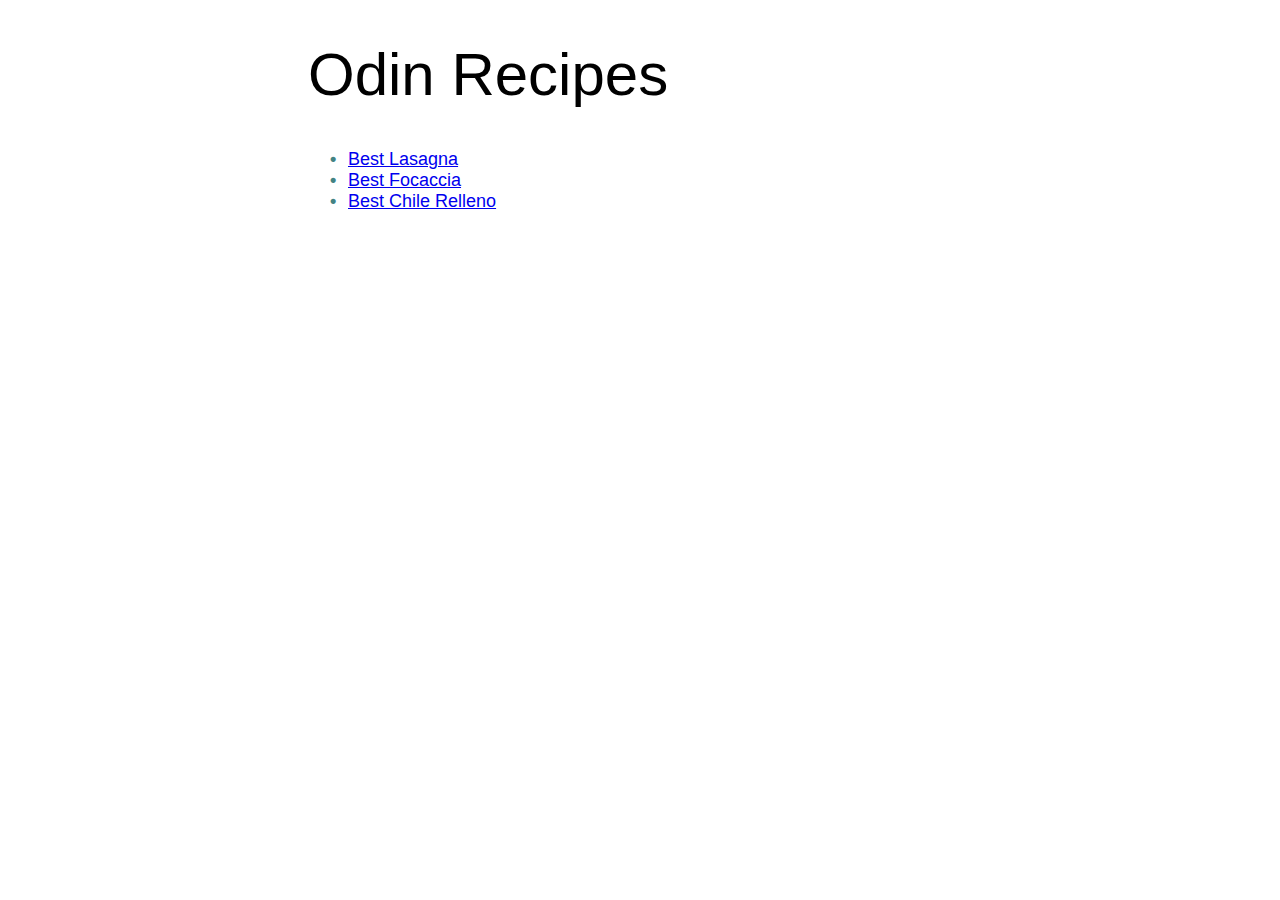
<file: index.html>
<!DOCTYPE html>
<html lang="en">
<head>
    <meta charset="UTF-8">
    <meta http-equiv="X-UA-Compatible" content="IE=edge">
    <meta name="viewport" content="width=device-width, initial-scale=1.0">
    <link rel="stylesheet" href="./styles.css">
    <title>Odin Recipes</title>
</head>
<body>
    <h1>Odin Recipes</h1>
    <ul>
        <li><a href="./recipes/lasagna.html">Best Lasagna</a></li>
        <li><a href="./recipes/focaccia.html">Best Focaccia</a></li>
        <li><a href="./recipes/chile-relleno.html">Best Chile Relleno</a></li>
    </ul>
</body>
</html>
</file>
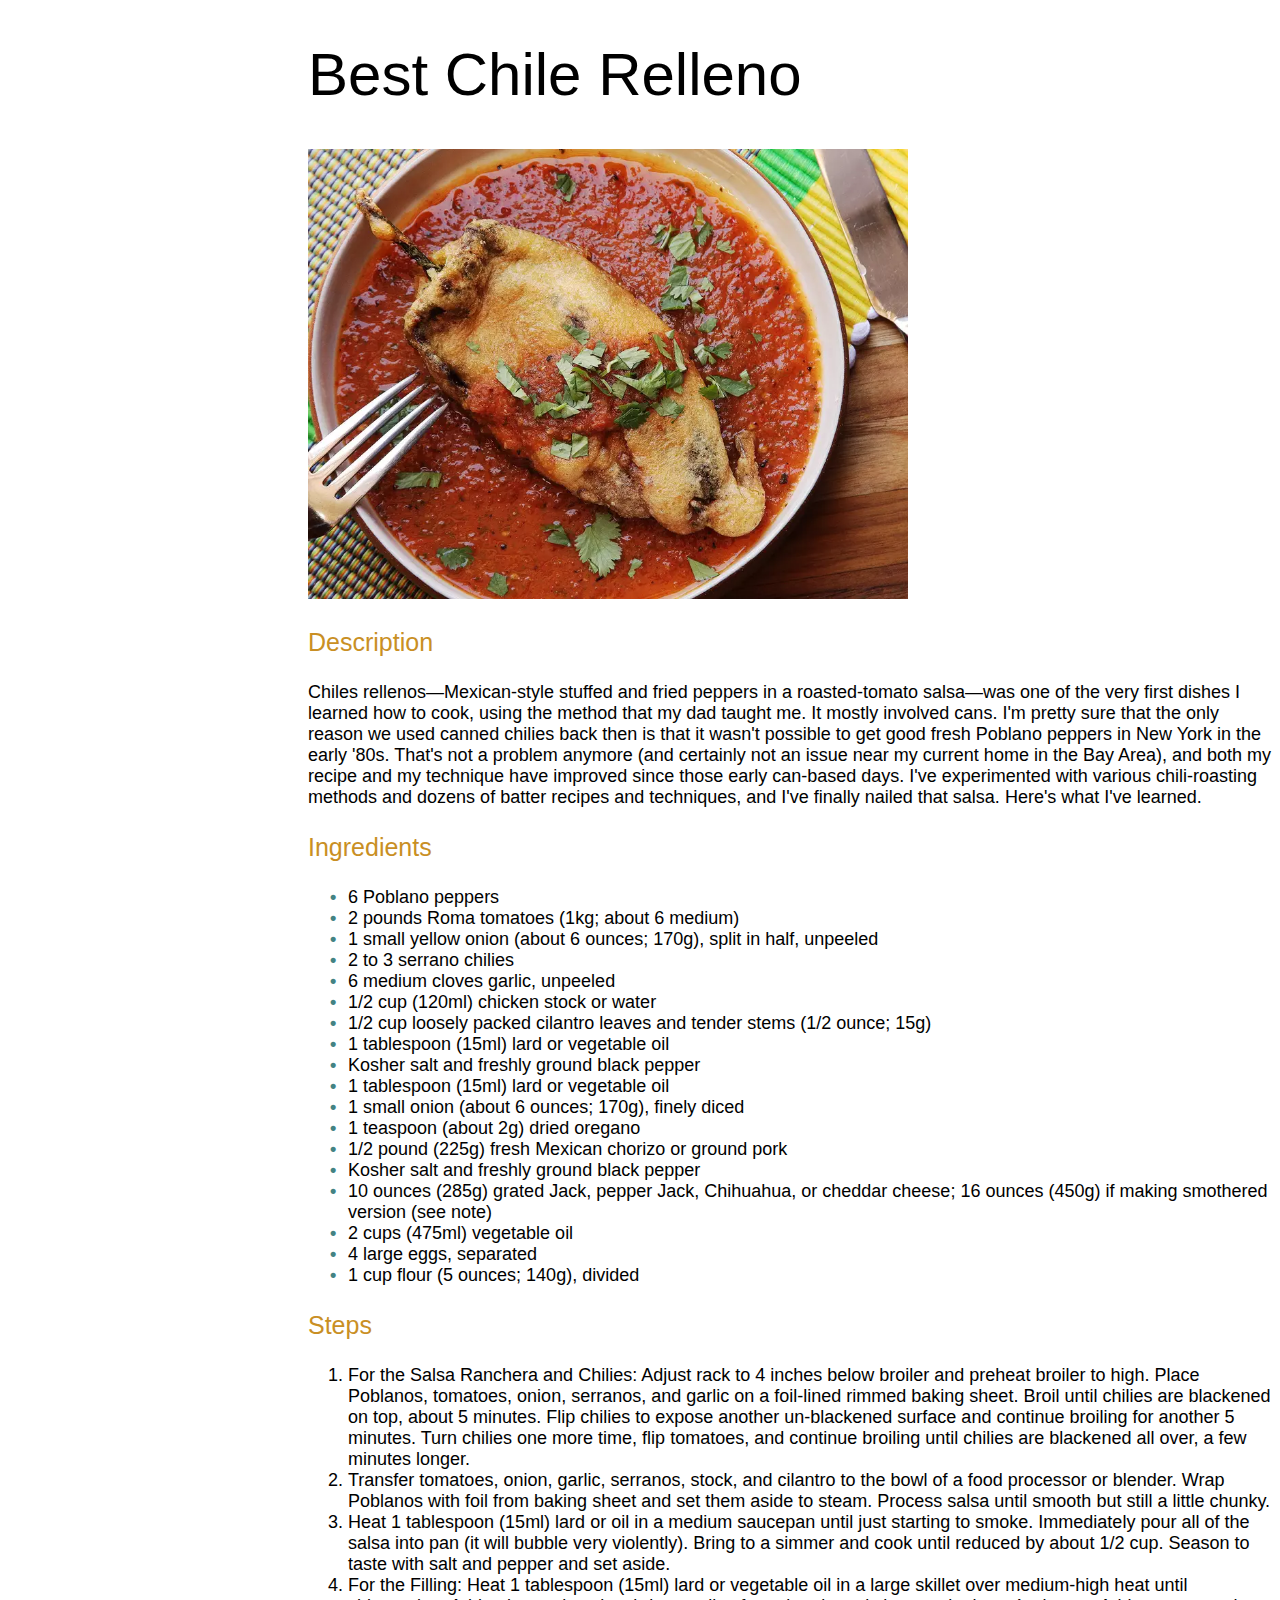
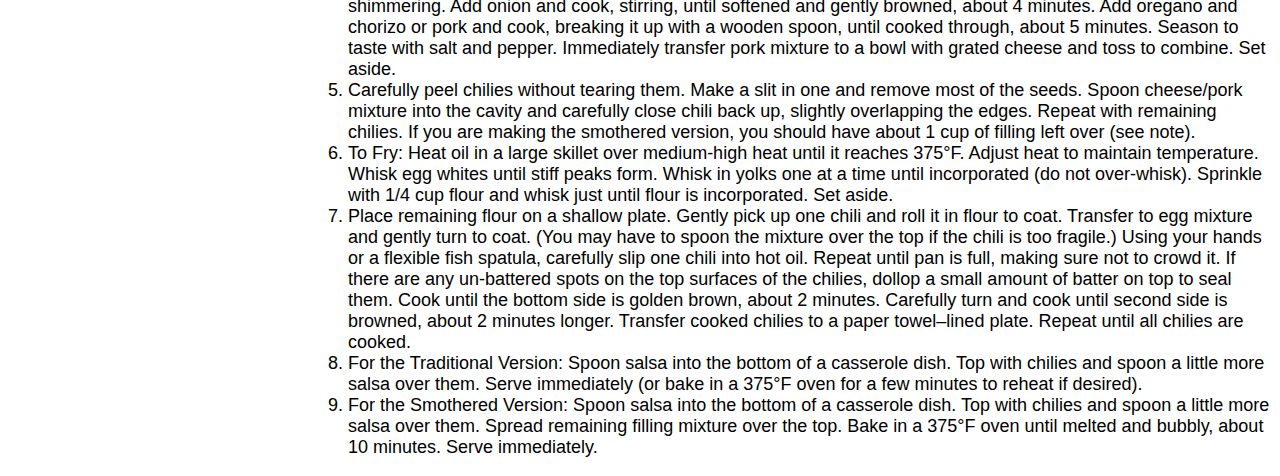
<file: recipes/chile-relleno.html>
<!DOCTYPE html>
<html lang="en">
<head>
    <meta charset="UTF-8">
    <meta http-equiv="X-UA-Compatible" content="IE=edge">
    <link rel="stylesheet" href="../styles.css">
    <meta name="viewport" content="width=device-width, initial-scale=1.0">
    <title>Chile Relleno</title>
</head>
<body>
    <h1>Best Chile Relleno</h1>
    <img src="../img/chile-relleno.webp" alt="chile relleno">
    <h3>Description</h3>
    <p>Chiles rellenos—Mexican-style stuffed and fried peppers in a roasted-tomato salsa—was 
        one of the very first dishes I learned how to cook, using the method that my dad taught me. 
        It mostly involved cans. I'm pretty sure that the only reason we used canned chilies back then 
        is that it wasn't possible to get good fresh Poblano peppers in New York in the early '80s. 
        That's not a problem anymore (and certainly not an issue near my current home in the Bay Area), 
        and both my recipe and my technique have improved since those early can-based days. I've experimented 
        with various chili-roasting methods and dozens of batter recipes and techniques, and I've finally 
        nailed that salsa. Here's what I've learned.</p>
    <h3>Ingredients</h3>
    <ul>
        <li>6 Poblano peppers</li>
        <li>2 pounds Roma tomatoes (1kg; about 6 medium)</li>
        <li>1 small yellow onion (about 6 ounces; 170g), split in half, unpeeled</li>
        <li>2 to 3 serrano chilies</li>
        <li>6 medium cloves garlic, unpeeled</li>
        <li>1/2 cup (120ml) chicken stock or water</li>
        <li>1/2 cup loosely packed cilantro leaves and tender stems (1/2 ounce; 15g)</li>
        <li>1 tablespoon (15ml) lard or vegetable oil</li>
        <li>Kosher salt and freshly ground black pepper </li>
        <li>1 tablespoon (15ml) lard or vegetable oil</li>
        <li>1 small onion (about 6 ounces; 170g), finely diced</li>
        <li>1 teaspoon (about 2g) dried oregano</li>
        <li>1/2 pound (225g) fresh Mexican chorizo or ground pork</li>
        <li>Kosher salt and freshly ground black pepper</li>
        <li>10 ounces (285g) grated Jack, pepper Jack, Chihuahua, or cheddar cheese; 16 ounces (450g) if making smothered version (see note)</li>
        <li>2 cups (475ml) vegetable oil</li>
        <li>4 large eggs, separated</li>
        <li>1 cup flour (5 ounces; 140g), divided</li>
    </ul>
    <h3>Steps</h3>
    <ol>
        <li>For the Salsa Ranchera and Chilies: Adjust rack to 4 inches below broiler and preheat broiler to high. Place Poblanos, tomatoes, onion, serranos, and garlic on a foil-lined rimmed baking sheet. Broil until chilies are blackened on top, about 5 minutes. Flip chilies to expose another un-blackened surface and continue broiling for another 5 minutes. Turn chilies one more time, flip tomatoes, and continue broiling until chilies are blackened all over, a few minutes longer.</li>
        <li>Transfer tomatoes, onion, garlic, serranos, stock, and cilantro to the bowl of a food processor or blender. Wrap Poblanos with foil from baking sheet and set them aside to steam. Process salsa until smooth but still a little chunky.</li>
        <li>Heat 1 tablespoon (15ml) lard or oil in a medium saucepan until just starting to smoke. Immediately pour all of the salsa into pan (it will bubble very violently). Bring to a simmer and cook until reduced by about 1/2 cup. Season to taste with salt and pepper and set aside. </li>
        <li>For the Filling: Heat 1 tablespoon (15ml) lard or vegetable oil in a large skillet over medium-high heat until shimmering. Add onion and cook, stirring, until softened and gently browned, about 4 minutes. Add oregano and chorizo or pork and cook, breaking it up with a wooden spoon, until cooked through, about 5 minutes. Season to taste with salt and pepper. Immediately transfer pork mixture to a bowl with grated cheese and toss to combine. Set aside.</li>
        <li>Carefully peel chilies without tearing them. Make a slit in one and remove most of the seeds. Spoon cheese/pork mixture into the cavity and carefully close chili back up, slightly overlapping the edges. Repeat with remaining chilies. If you are making the smothered version, you should have about 1 cup of filling left over (see note).</li>
        <li>To Fry: Heat oil in a large skillet over medium-high heat until it reaches 375°F. Adjust heat to maintain temperature. Whisk egg whites until stiff peaks form. Whisk in yolks one at a time until incorporated (do not over-whisk). Sprinkle with 1/4 cup flour and whisk just until flour is incorporated. Set aside.</li>
        <li>Place remaining flour on a shallow plate. Gently pick up one chili and roll it in flour to coat. Transfer to egg mixture and gently turn to coat. (You may have to spoon the mixture over the top if the chili is too fragile.) Using your hands or a flexible fish spatula, carefully slip one chili into hot oil. Repeat until pan is full, making sure not to crowd it. If there are any un-battered spots on the top surfaces of the chilies, dollop a small amount of batter on top to seal them. Cook until the bottom side is golden brown, about 2 minutes. Carefully turn and cook until second side is browned, about 2 minutes longer. Transfer cooked chilies to a paper towel–lined plate. Repeat until all chilies are cooked.</li>
        <li>For the Traditional Version: Spoon salsa into the bottom of a casserole dish. Top with chilies and spoon a little more salsa over them. Serve immediately (or bake in a 375°F oven for a few minutes to reheat if desired).</li>
        <li>For the Smothered Version: Spoon salsa into the bottom of a casserole dish. Top with chilies and spoon a little more salsa over them. Spread remaining filling mixture over the top. Bake in a 375°F oven until melted and bubbly, about 10 minutes. Serve immediately.</li>

    </ol>
</body>
</html>
</file>
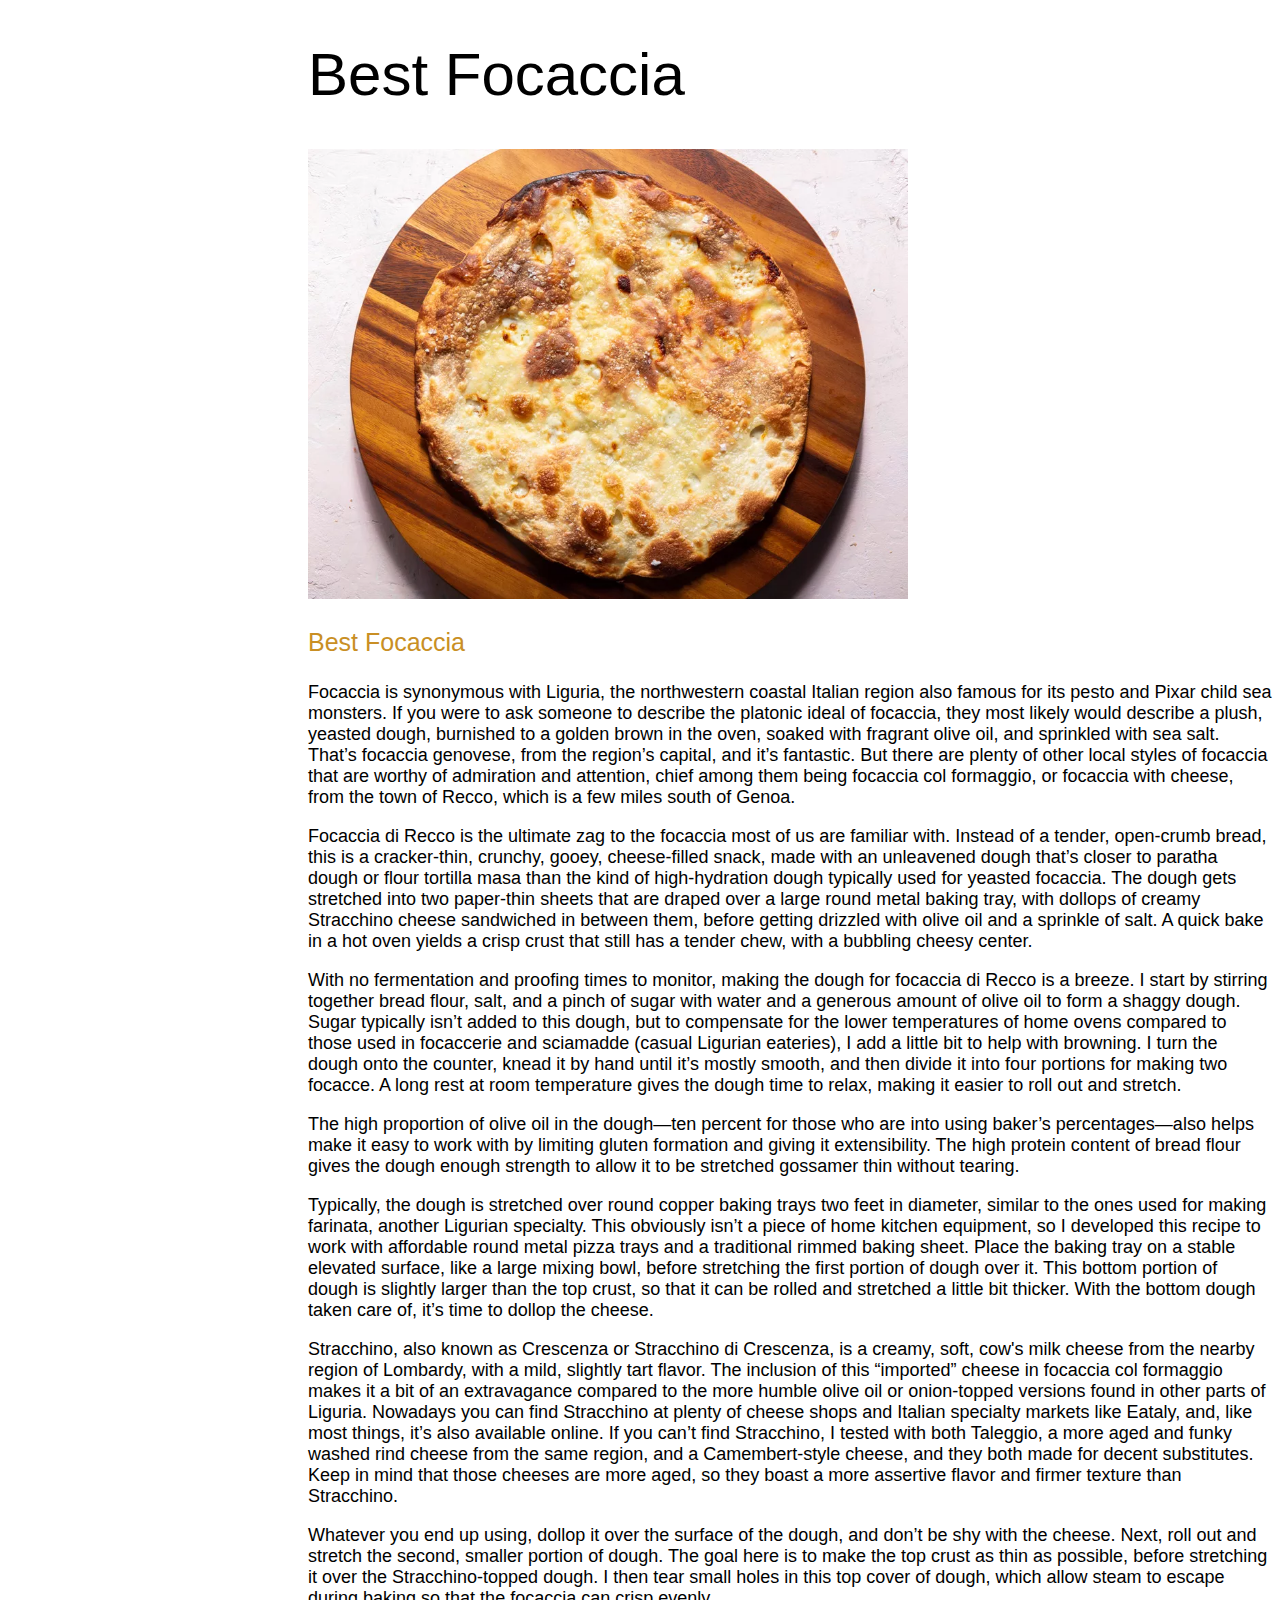
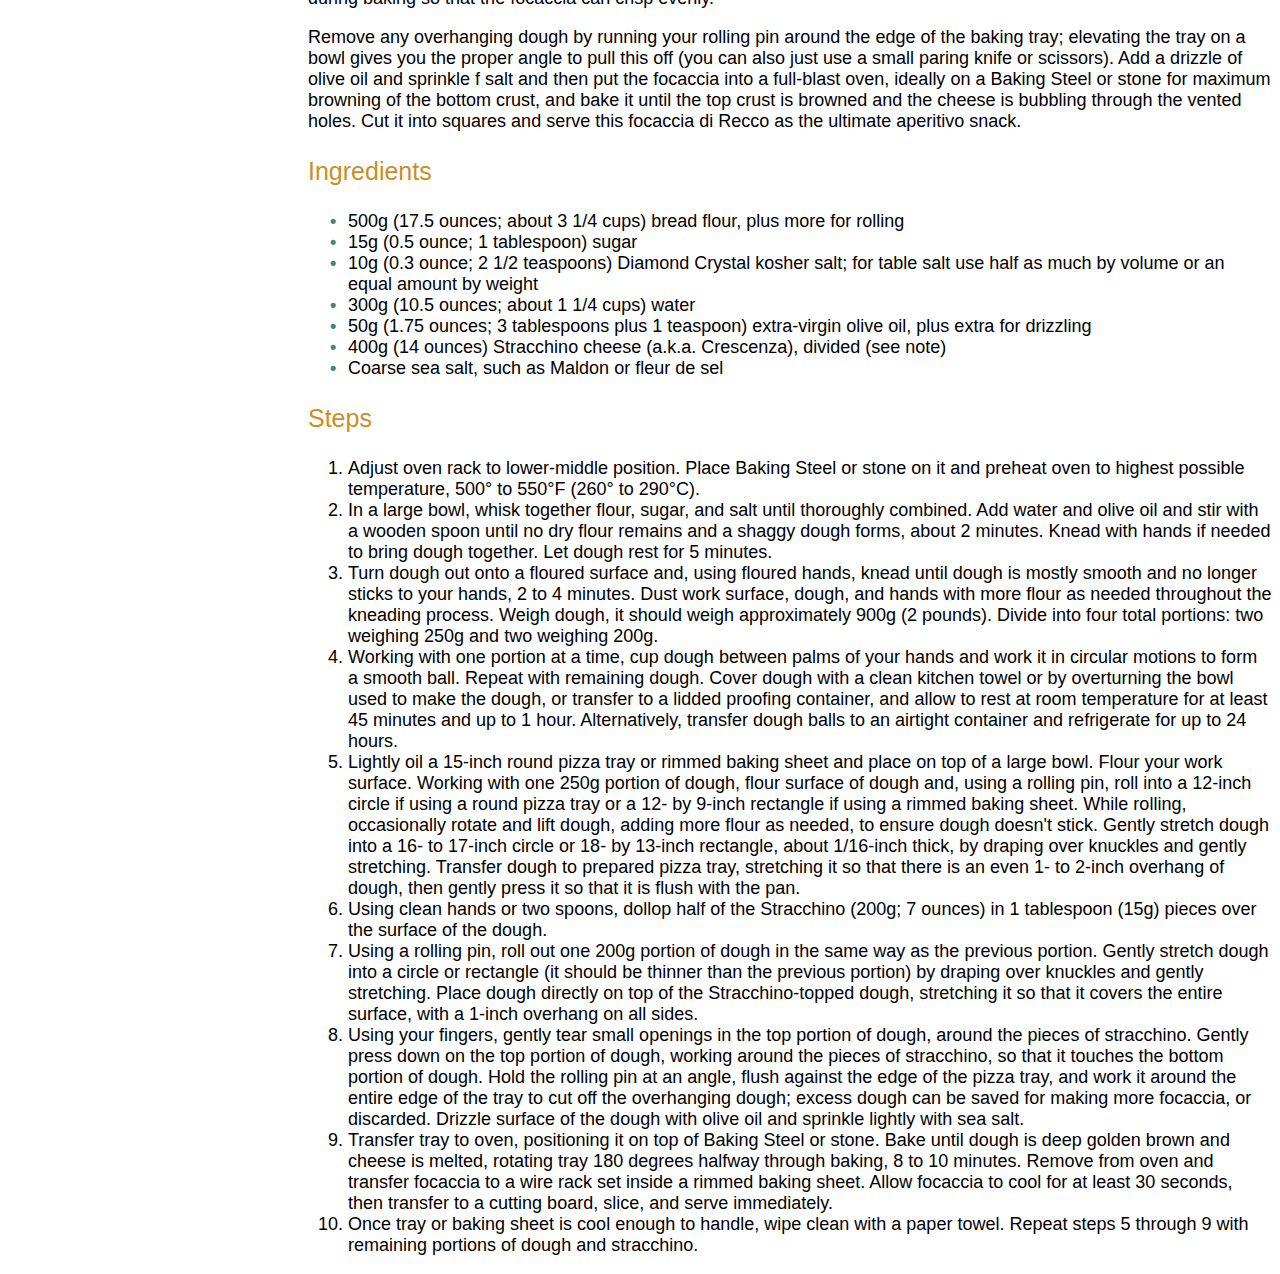
<file: recipes/focaccia.html>
<!DOCTYPE html>
<html lang="en">
<head>
    <meta charset="UTF-8">
    <meta http-equiv="X-UA-Compatible" content="IE=edge">
    <link rel="stylesheet" href="../styles.css">
    <meta name="viewport" content="width=device-width, initial-scale=1.0">
    <title>Focaccia</title>
</head>
<body>
    <h1>Best Focaccia</h1>
    <img src="../img/focaccia.webp" alt="Focaccia" width="600">
    <h3>Best Focaccia</h3>
    <p>Focaccia is synonymous with Liguria, the northwestern coastal Italian region also famous for its pesto and Pixar child sea monsters. 
        If you were to ask someone to describe the platonic ideal of focaccia, they most likely would describe a plush, yeasted dough, 
        burnished to a golden brown in the oven, soaked with fragrant olive oil, and sprinkled with sea salt. That’s focaccia genovese, 
        from the region’s capital, and it’s fantastic. But there are plenty of other local styles of focaccia that are worthy of admiration 
        and attention, chief among them being focaccia col formaggio, or focaccia with cheese, from the town of Recco, which is a few miles south of Genoa.</p>
    <p>Focaccia di Recco is the ultimate zag to the focaccia most of us are familiar with. Instead of a tender, open-crumb bread, this is 
        a cracker-thin, crunchy, gooey, cheese-filled snack, made with an unleavened dough that’s closer to paratha dough or flour tortilla 
        masa than the kind of high-hydration dough typically used for yeasted focaccia. The dough gets stretched into two paper-thin sheets 
        that are draped over a large round metal baking tray, with dollops of creamy Stracchino cheese sandwiched in between them, before 
        getting drizzled with olive oil and a sprinkle of salt. A quick bake in a hot oven yields a crisp crust that still has a tender chew, 
        with a bubbling cheesy center.</p>
    <p>With no fermentation and proofing times to monitor, making the dough for focaccia di Recco is a breeze. I start by stirring together 
        bread flour, salt, and a pinch of sugar with water and a generous amount of olive oil to form a shaggy dough. Sugar typically isn’t 
        added to this dough, but to compensate for the lower temperatures of home ovens compared to those used in focaccerie and sciamadde 
        (casual Ligurian eateries), I add a little bit to help with browning. I turn the dough onto the counter, knead it by hand until it’s 
        mostly smooth, and then divide it into four portions for making two focacce. A long rest at room temperature gives the dough time to 
        relax, making it easier to roll out and stretch.</p>
    <p>The high proportion of olive oil in the dough—ten percent for those who are into using baker’s percentages—also helps make it easy to 
        work with by limiting gluten formation and giving it extensibility. The high protein content of bread flour gives the dough enough 
        strength to allow it to be stretched gossamer thin without tearing. </p>
    <p>Typically, the dough is stretched over round copper baking trays two feet in diameter, similar to the ones used for making farinata, 
        another Ligurian specialty. This obviously isn’t a piece of home kitchen equipment, so I developed this recipe to work with affordable 
        round metal pizza trays and a traditional rimmed baking sheet. Place the baking tray on a stable elevated surface, like a large mixing 
        bowl, before stretching the first portion of dough over it. This bottom portion of dough is slightly larger than the top crust, so that 
        it can be rolled and stretched a little bit thicker. With the bottom dough taken care of, it’s time to dollop the cheese. </p>
    <p>Stracchino, also known as Crescenza or Stracchino di Crescenza, is a creamy, soft, cow's milk cheese from the nearby region of Lombardy, 
        with a mild, slightly tart flavor. The inclusion of this “imported” cheese in focaccia col formaggio makes it a bit of an extravagance 
        compared to the more humble olive oil or onion-topped versions found in other parts of Liguria. Nowadays you can find Stracchino at 
        plenty of cheese shops and Italian specialty markets like Eataly, and, like most things, it’s also available online. If you can’t find 
        Stracchino, I tested with both Taleggio, a more aged and funky washed rind cheese from the same region, and a Camembert-style cheese, 
        and they both made for decent substitutes. Keep in mind that those cheeses are more aged, so they boast a more assertive flavor and firmer texture than Stracchino.</p>
    <p>Whatever you end up using, dollop it over the surface of the dough, and don’t be shy with the cheese. Next, roll out and stretch the 
        second, smaller portion of dough. The goal here is to make the top crust as thin as possible, before stretching it over the 
        Stracchino-topped dough. I then tear small holes in this top cover of dough, which allow steam to escape during baking so that the 
        focaccia can crisp evenly.</p>
    <p>Remove any overhanging dough by running your rolling pin around the edge of the baking tray; elevating the tray on a bowl gives you 
        the proper angle to pull this off (you can also just use a small paring knife or scissors). Add a drizzle of olive oil and sprinkle 
        f salt and then put the focaccia into a full-blast oven, ideally on a Baking Steel or stone for maximum browning of the bottom crust, 
        and bake it until the top crust is browned and the cheese is bubbling through the vented holes. Cut it into squares and serve this 
        focaccia di Recco as the ultimate aperitivo snack.</p>
    <h3>Ingredients</h3>
    <ul>
        <li>500g (17.5 ounces; about 3 1/4 cups)  bread flour, plus more for rolling</li>
        <li>15g (0.5 ounce; 1 tablespoon) sugar</li>
        <li>10g (0.3 ounce; 2 1/2 teaspoons) Diamond Crystal kosher salt; for table salt use half as much by volume or an equal amount by weight</li>
        <li>300g (10.5 ounces; about 1 1/4 cups) water</li>
        <li>50g (1.75 ounces; 3 tablespoons plus 1 teaspoon) extra-virgin olive oil, plus extra for drizzling</li>
        <li>400g (14 ounces) Stracchino cheese (a.k.a. Crescenza), divided (see note)</li>
        <li>Coarse sea salt, such as Maldon or fleur de sel</li>
    </ul>
    <h3>Steps</h3>
    <ol>
        <li>Adjust oven rack to lower-middle position. Place Baking Steel or stone on it and preheat oven to highest possible temperature, 500° to 550°F (260° to 290°C).</li>
        <li>In a large bowl, whisk together flour, sugar, and salt until thoroughly combined. Add water and olive oil and stir with a wooden spoon until no dry flour remains and a shaggy dough forms, about 2 minutes. Knead with hands if needed to bring dough together. Let dough rest for 5 minutes.</li>
        <li>Turn dough out onto a floured surface and, using floured hands, knead until dough is mostly smooth and no longer sticks to your hands, 2 to 4 minutes. Dust work surface, dough, and hands with more flour as needed throughout the kneading process. Weigh dough, it should weigh approximately 900g (2 pounds). Divide into four total portions: two weighing 250g and two weighing 200g.</li>
        <li>Working with one portion at a time, cup dough between palms of your hands and work it in circular motions to form a smooth ball. Repeat with remaining dough. Cover dough with a clean kitchen towel or by overturning the bowl used to make the dough, or transfer to a lidded proofing container, and allow to rest at room temperature for at least 45 minutes and up to 1 hour. Alternatively, transfer dough balls to an airtight container and refrigerate for up to 24 hours.</li>
        <li>Lightly oil a 15-inch round pizza tray or rimmed baking sheet and place on top of a large bowl. Flour your work surface. Working with one 250g portion of dough, flour surface of dough and, using a rolling pin, roll into a 12-inch circle if using a round pizza tray or a 12- by 9-inch rectangle if using a rimmed baking sheet. While rolling, occasionally rotate and lift dough, adding more flour as needed, to ensure dough doesn't stick. Gently stretch dough into a 16- to 17-inch circle or 18- by 13-inch rectangle, about 1/16-inch thick, by draping over knuckles and gently stretching. Transfer dough to prepared pizza tray, stretching it so that there is an even 1- to 2-inch overhang of dough, then gently press it so that it is flush with the pan.</li>
        <li>Using clean hands or two spoons, dollop half of the Stracchino (200g; 7 ounces) in 1 tablespoon (15g) pieces over the surface of the dough.</li>
        <li>Using a rolling pin, roll out one 200g portion of dough in the same way as the previous portion. Gently stretch dough into a circle or rectangle (it should be thinner than the previous portion) by draping over knuckles and gently stretching. Place dough directly on top of the Stracchino-topped dough, stretching it so that it covers the entire surface, with a 1-inch overhang on all sides.</li>
        <li>Using your fingers, gently tear small openings in the top portion of dough, around the pieces of stracchino. Gently press down on the top portion of dough, working around the pieces of stracchino, so that it touches the bottom portion of dough. Hold the rolling pin at an angle, flush against the edge of the pizza tray, and work it around the entire edge of the tray to cut off the overhanging dough; excess dough can be saved for making more focaccia, or discarded. Drizzle surface of the dough with olive oil and sprinkle lightly with sea salt.</li>
        <li>Transfer tray to oven, positioning it on top of Baking Steel or stone. Bake until dough is deep golden brown and cheese is melted, rotating tray 180 degrees halfway through baking, 8 to 10 minutes. Remove from oven and transfer focaccia to a wire rack set inside a rimmed baking sheet. Allow focaccia to cool for at least 30 seconds, then transfer to a cutting board, slice, and serve immediately.</li>
        <li>Once tray or baking sheet is cool enough to handle, wipe clean with a paper towel. Repeat steps 5 through 9 with remaining portions of dough and stracchino.</li>
    </ol>
</body>
</html>
</file>
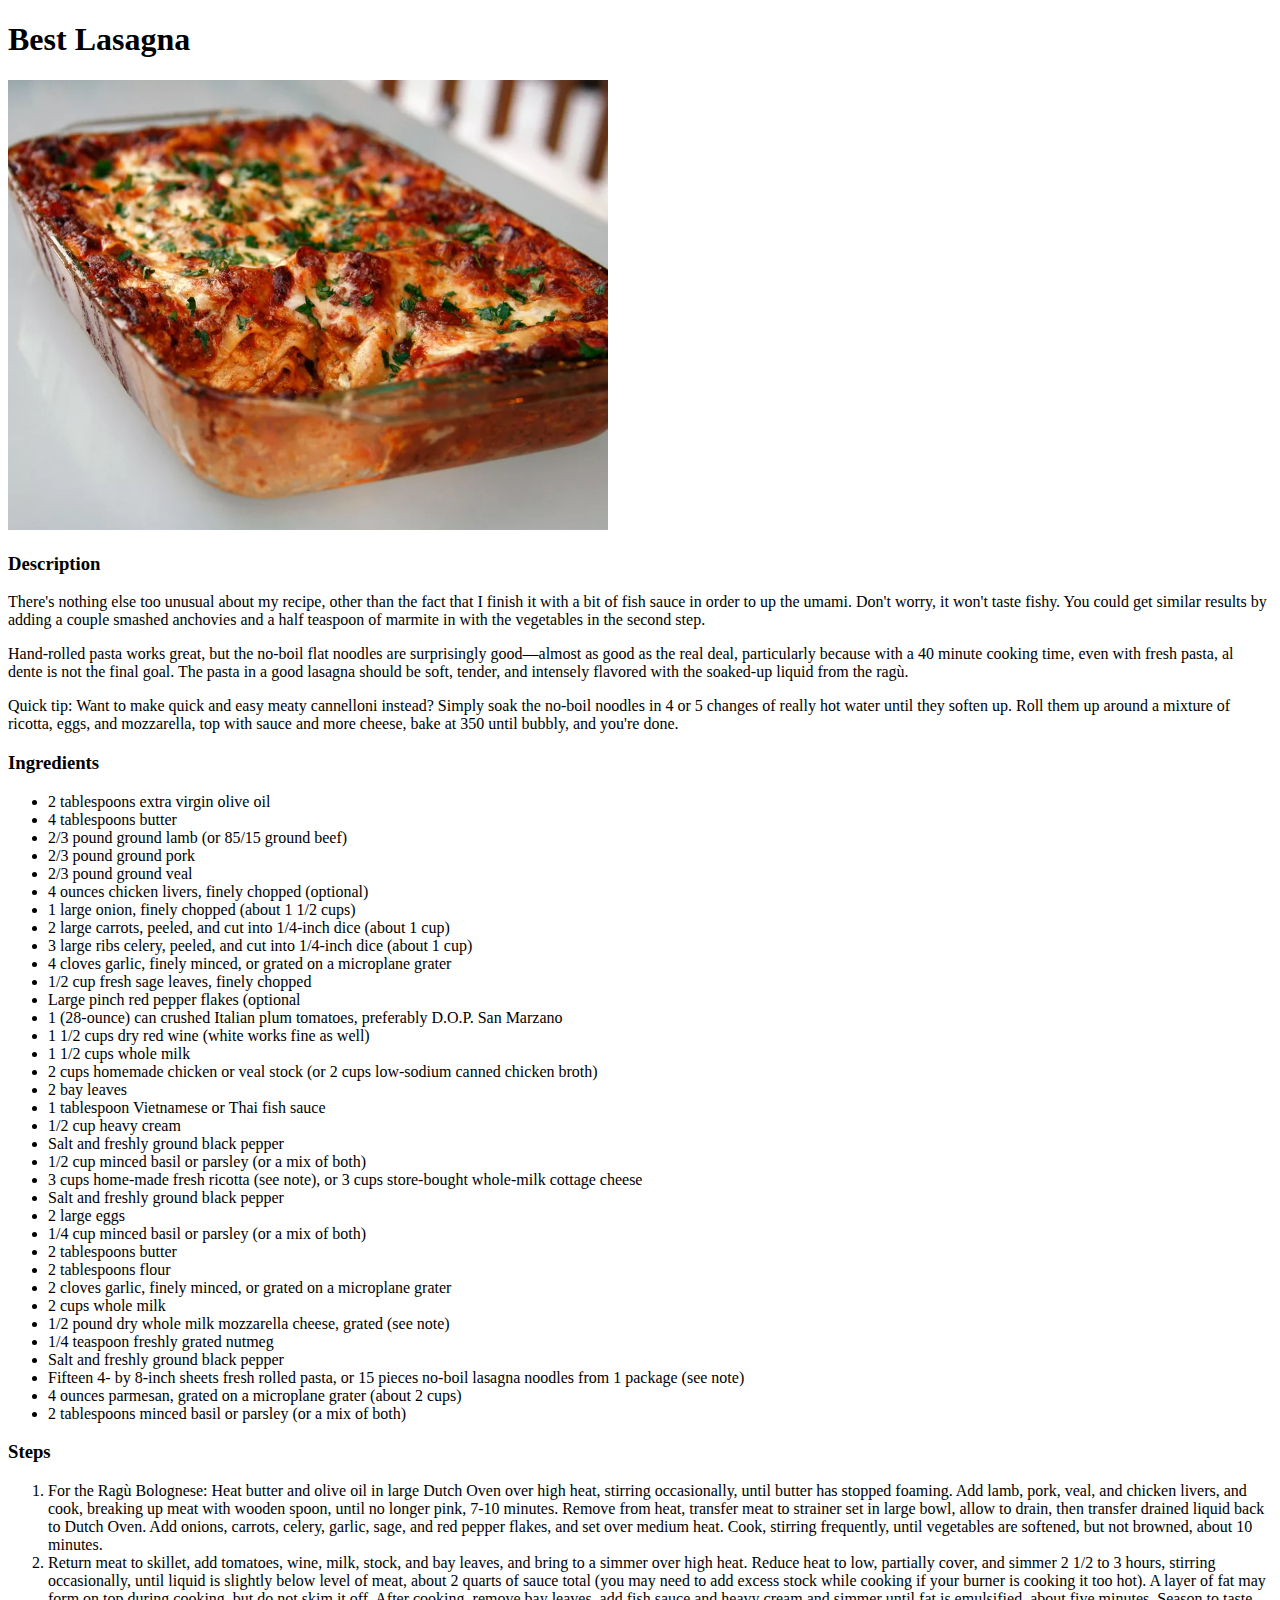
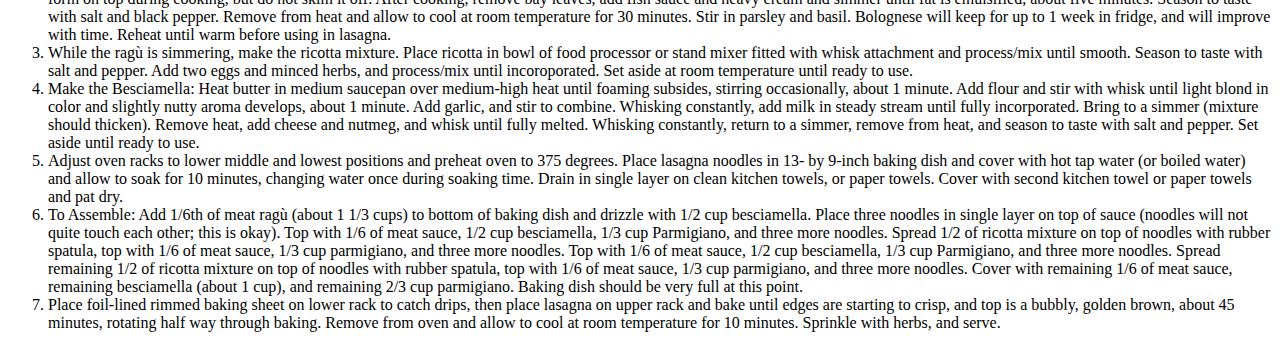
<file: recipes/lasagna.html>
<!DOCTYPE html>
<html lang="en">
<head>
    <meta charset="UTF-8">
    <meta http-equiv="X-UA-Compatible" content="IE=edge">
    <meta name="viewport" content="width=device-width, initial-scale=1.0">
    <title>Best Lasagna</title>
</head>
<body>
    <h1>Best Lasagna</h1>
    <img src="../img/lasagna.webp" alt="best lasagna"width="600">
    <h3>Description</h3>
    <p>
        There's nothing else too unusual about my recipe, other than the fact that I 
        finish it with a bit of fish sauce in order to up the umami. 
        Don't worry, it won't taste fishy. You could get similar results by adding a couple smashed anchovies and a 
        half teaspoon of marmite in with the vegetables in the second step. 
    </p>
    <p>
        Hand-rolled pasta works great, but the no-boil flat noodles are surprisingly 
        good—almost as good as the real deal, particularly because with a 40 minute 
        cooking time, even with fresh pasta, al dente is not the final goal. The pasta 
        in a good lasagna should be soft, tender, and intensely flavored with the soaked-up 
        liquid from the ragù.  
    </p>
    <p>
        Quick tip: Want to make quick and easy meaty cannelloni instead? Simply soak the 
        no-boil noodles in 4 or 5 changes of really hot water until they soften up. Roll 
        them up around a mixture of ricotta, eggs, and mozzarella, top with sauce and more 
        cheese, bake at 350 until bubbly, and you're done.
    </p>
    <h3>Ingredients</h3>
    <ul>
    <li>2 tablespoons extra virgin olive oil</li>
    <li>4 tablespoons butter</li>
    <li>2/3 pound ground lamb (or 85/15 ground beef)</li>
    <li>2/3 pound ground pork</li>
    <li>2/3 pound ground veal</li>
    <li>4 ounces chicken livers, finely chopped (optional)</li>
    <li>1 large onion, finely chopped (about 1 1/2 cups)</li>
    <li>2 large carrots, peeled, and cut into 1/4-inch dice (about 1 cup)</li>
    <li>3 large ribs celery, peeled, and cut into 1/4-inch dice (about 1 cup)</li>
    <li>4 cloves garlic, finely minced, or grated on a microplane grater</li>
    <li>1/2 cup fresh sage leaves, finely chopped</li>
    <li>Large pinch red pepper flakes (optional</li>
    <li>1 (28-ounce) can crushed Italian plum tomatoes, preferably D.O.P. San Marzano</li>
    <li>1 1/2 cups dry red wine (white works fine as well)</li>
    <li>1 1/2 cups whole milk</li>
    <li>2 cups homemade chicken or veal stock (or 2 cups low-sodium canned chicken broth)</li>
    <li>2 bay leaves</li>
    <li>1 tablespoon Vietnamese or Thai fish sauce</li>
    <li>1/2 cup heavy cream</li>
    <li>Salt and freshly ground black pepper</li>
    <li>1/2 cup minced basil or parsley (or a mix of both)</li>
    <li>3 cups home-made fresh ricotta (see note), or 3 cups store-bought whole-milk cottage cheese</li>
    <li>Salt and freshly ground black pepper</li>
    <li>2 large eggs</li>
    <li>1/4 cup minced basil or parsley (or a mix of both)</li>
    <li>2 tablespoons butter</li>
    <li>2 tablespoons flour</li>
    <li>2 cloves garlic, finely minced, or grated on a microplane grater</li>
    <li>2 cups whole milk</li>
    <li>1/2 pound dry whole milk mozzarella cheese, grated (see note)</li>
    <li>1/4 teaspoon freshly grated nutmeg</li>
    <li>Salt and freshly ground black pepper</li>
    <li>Fifteen 4- by 8-inch sheets fresh rolled pasta, or 15 pieces no-boil lasagna noodles from 1 package (see note)</li>
    <li>4 ounces parmesan, grated on a microplane grater (about 2 cups)</li>
    <li>2 tablespoons minced basil or parsley (or a mix of both)</li>

    </ul>
    <h3>Steps</h3>
    <ol>
        <li>For the Ragù Bolognese: Heat butter and olive oil in large Dutch Oven over high heat, stirring occasionally, until butter has stopped foaming. Add lamb, pork, veal, and chicken livers, and cook, breaking up meat with wooden spoon, until no longer pink, 7-10 minutes. Remove from heat, transfer meat to strainer set in large bowl, allow to drain, then transfer drained liquid back to Dutch Oven. Add onions, carrots, celery, garlic, sage, and red pepper flakes, and set over medium heat. Cook, stirring frequently, until vegetables are softened, but not browned, about 10 minutes.</li>
        <li>Return meat to skillet, add tomatoes, wine, milk, stock, and bay leaves, and bring to a simmer over high heat. Reduce heat to low, partially cover, and simmer 2 1/2 to 3 hours, stirring occasionally, until liquid is slightly below level of meat, about 2 quarts of sauce total (you may need to add excess stock while cooking if your burner is cooking it too hot). A layer of fat may form on top during cooking, but do not skim it off. After cooking, remove bay leaves, add fish sauce and heavy cream and simmer until fat is emulsified, about five minutes. Season to taste with salt and black pepper. Remove from heat and allow to cool at room temperature for 30 minutes. Stir in parsley and basil. Bolognese will keep for up to 1 week in fridge, and will improve with time. Reheat until warm before using in lasagna.</li>
        <li>While the ragù is simmering, make the ricotta mixture. Place ricotta in bowl of food processor or stand mixer fitted with whisk attachment and process/mix until smooth. Season to taste with salt and pepper. Add two eggs and minced herbs, and process/mix until incoroporated. Set aside at room temperature until ready to use.</li>
        <li>Make the Besciamella: Heat butter in medium saucepan over medium-high heat until foaming subsides, stirring occasionally, about 1 minute. Add flour and stir with whisk until light blond in color and slightly nutty aroma develops, about 1 minute. Add garlic, and stir to combine. Whisking constantly, add milk in steady stream until fully incorporated. Bring to a simmer (mixture should thicken). Remove heat, add cheese and nutmeg, and whisk until fully melted. Whisking constantly, return to a simmer, remove from heat, and season to taste with salt and pepper. Set aside until ready to use.</li>
        <li>Adjust oven racks to lower middle and lowest positions and preheat oven to 375 degrees. Place lasagna noodles in 13- by 9-inch baking dish and cover with hot tap water (or boiled water) and allow to soak for 10 minutes, changing water once during soaking time. Drain in single layer on clean kitchen towels, or paper towels. Cover with second kitchen towel or paper towels and pat dry.</li>
        <li>To Assemble: Add 1/6th of meat ragù (about 1 1/3 cups) to bottom of baking dish and drizzle with 1/2 cup besciamella. Place three noodles in single layer on top of sauce (noodles will not quite touch each other; this is okay). Top with 1/6 of meat sauce, 1/2 cup besciamella, 1/3 cup Parmigiano, and three more noodles. Spread 1/2 of ricotta mixture on top of noodles with rubber spatula, top with 1/6 of meat sauce, 1/3 cup parmigiano, and three more noodles. Top with 1/6 of meat sauce, 1/2 cup besciamella, 1/3 cup Parmigiano, and three more noodles. Spread remaining 1/2 of ricotta mixture on top of noodles with rubber spatula, top with 1/6 of meat sauce, 1/3 cup parmigiano, and three more noodles. Cover with remaining 1/6 of meat sauce, remaining besciamella (about 1 cup), and remaining 2/3 cup parmigiano. Baking dish should be very full at this point.</li>
        <li>Place foil-lined rimmed baking sheet on lower rack to catch drips, then place lasagna on upper rack and bake until edges are starting to crisp, and top is a bubbly, golden brown, about 45 minutes, rotating half way through baking. Remove from oven and allow to cool at room temperature for 10 minutes. Sprinkle with herbs, and serve. </li>
    </ol>
</body>
</html>
</file>
<file: styles.css>
*{
    font-family: Tahoma, Verdana, Segoe, sans-serif;
}
p,ul,ol{
    font-size: 18px;
}
h1, img,h3,p{
    font-weight: 100;
}
img{
    width: 600px;
    height: auto;
}
h1{
    font-size: 60px;
}
h3{
    font-size: 25px;
    color: rgb(201, 143, 36);
}
ul, ol,h1,img,h3,p{
    margin-left: 300px;

}
ul{
    list-style: none;
}
ul li::before{
    content: "\2022";
    color: rgb(67, 131, 131);
    font-weight: bold; 
    display: inline-block; 
    width: 1em; 
    margin-left: -1em; 
}
</file>
